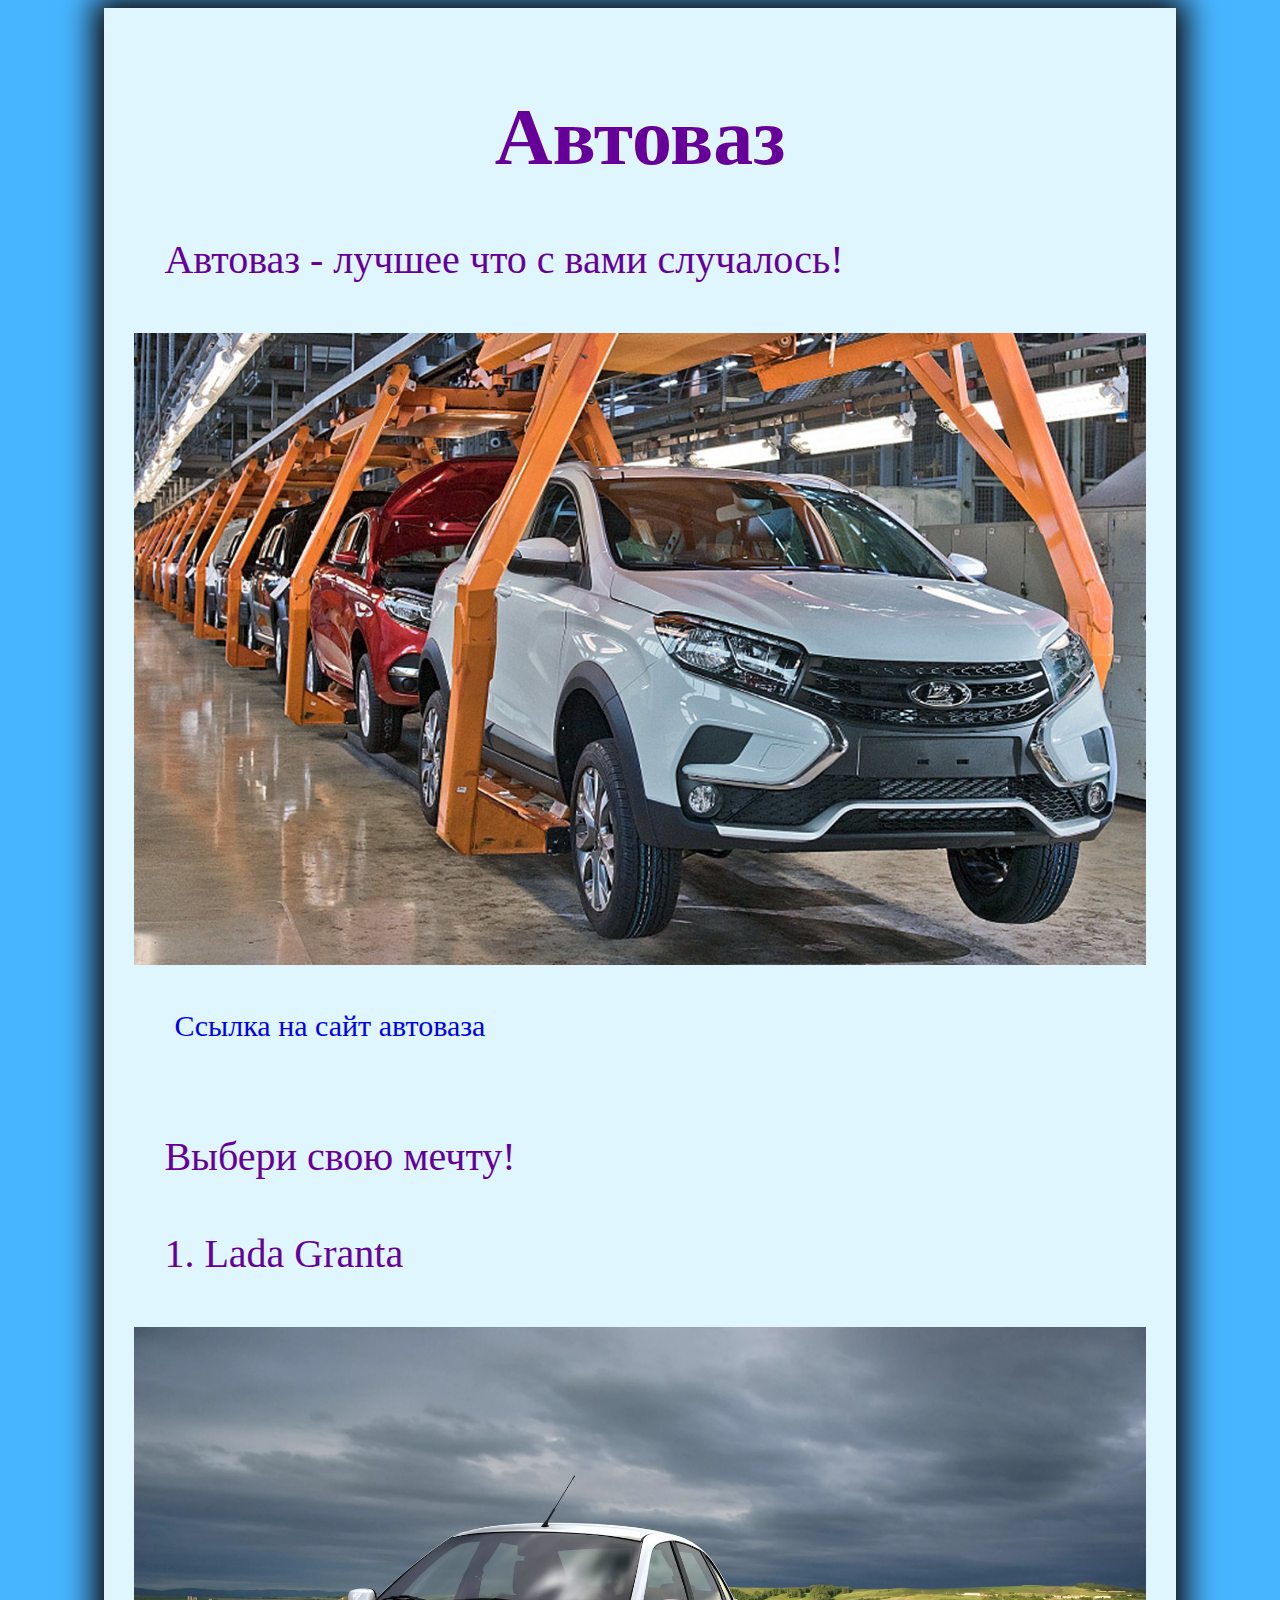
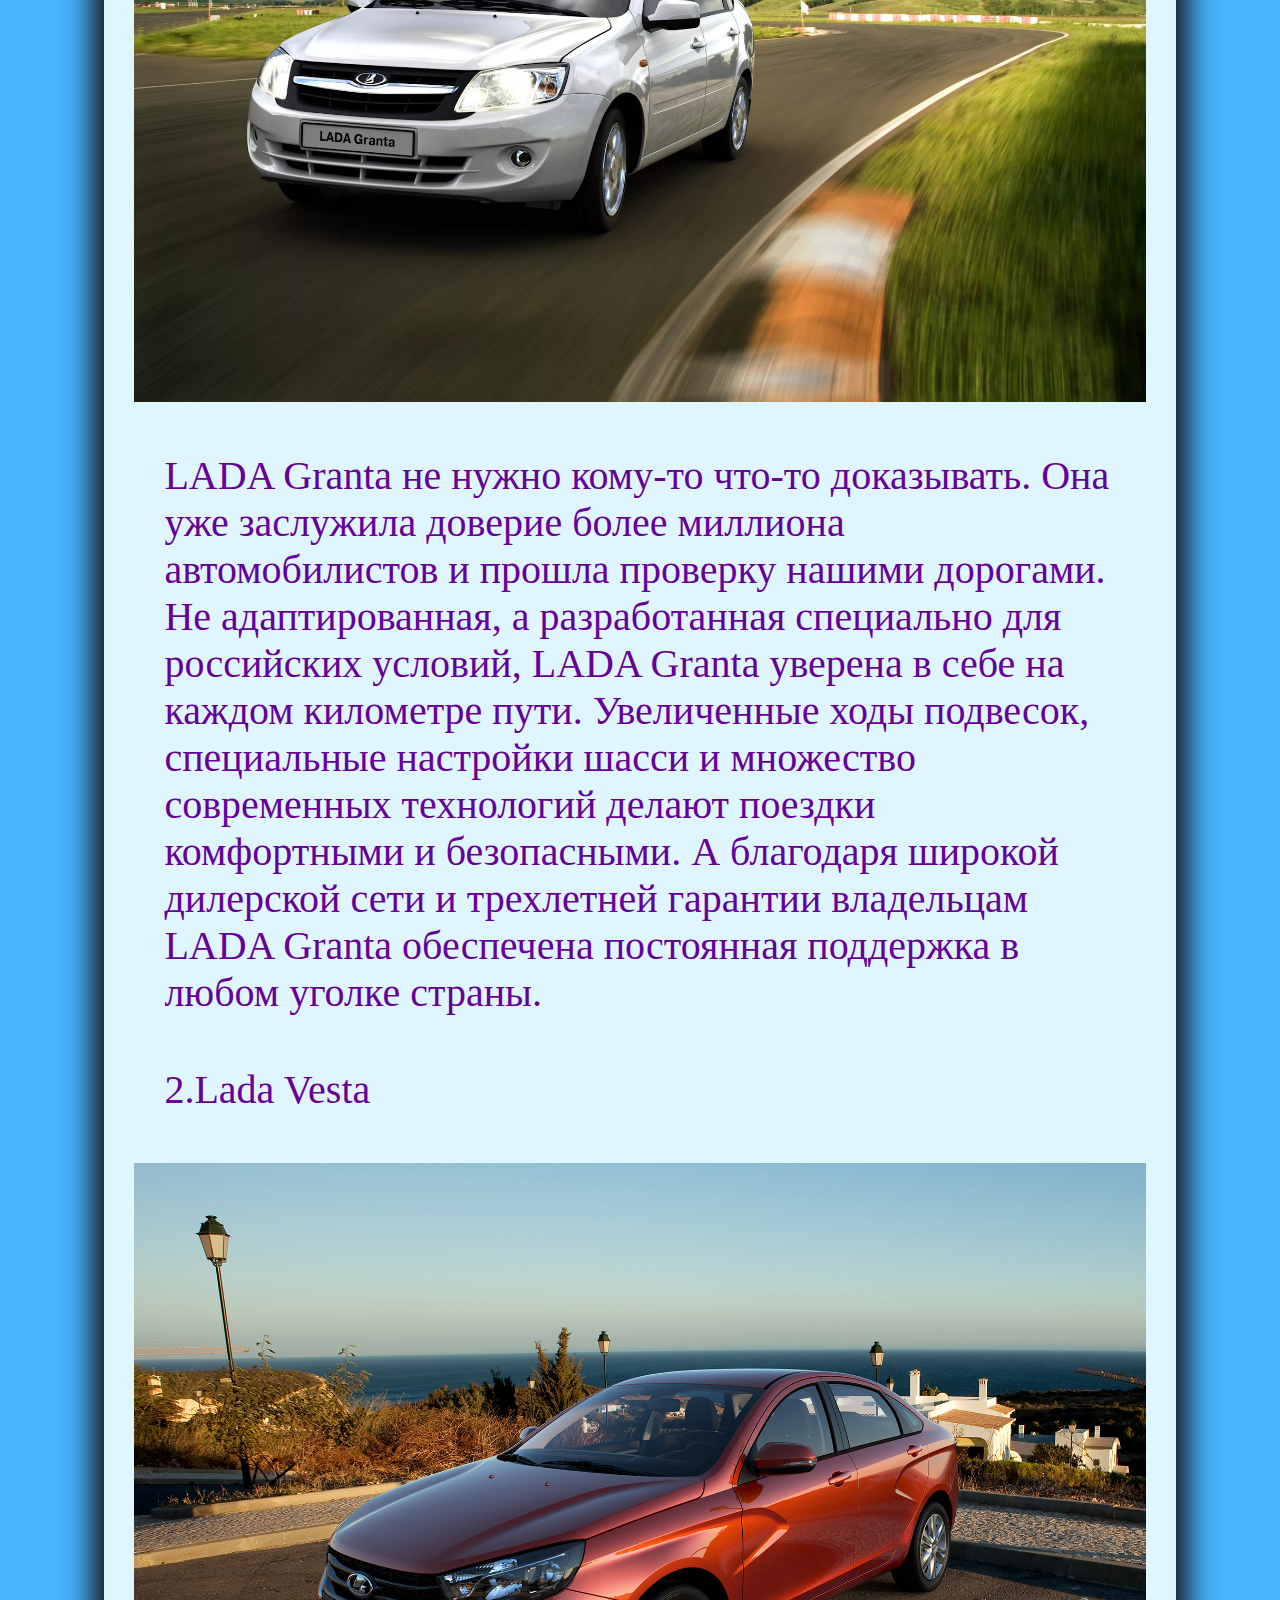
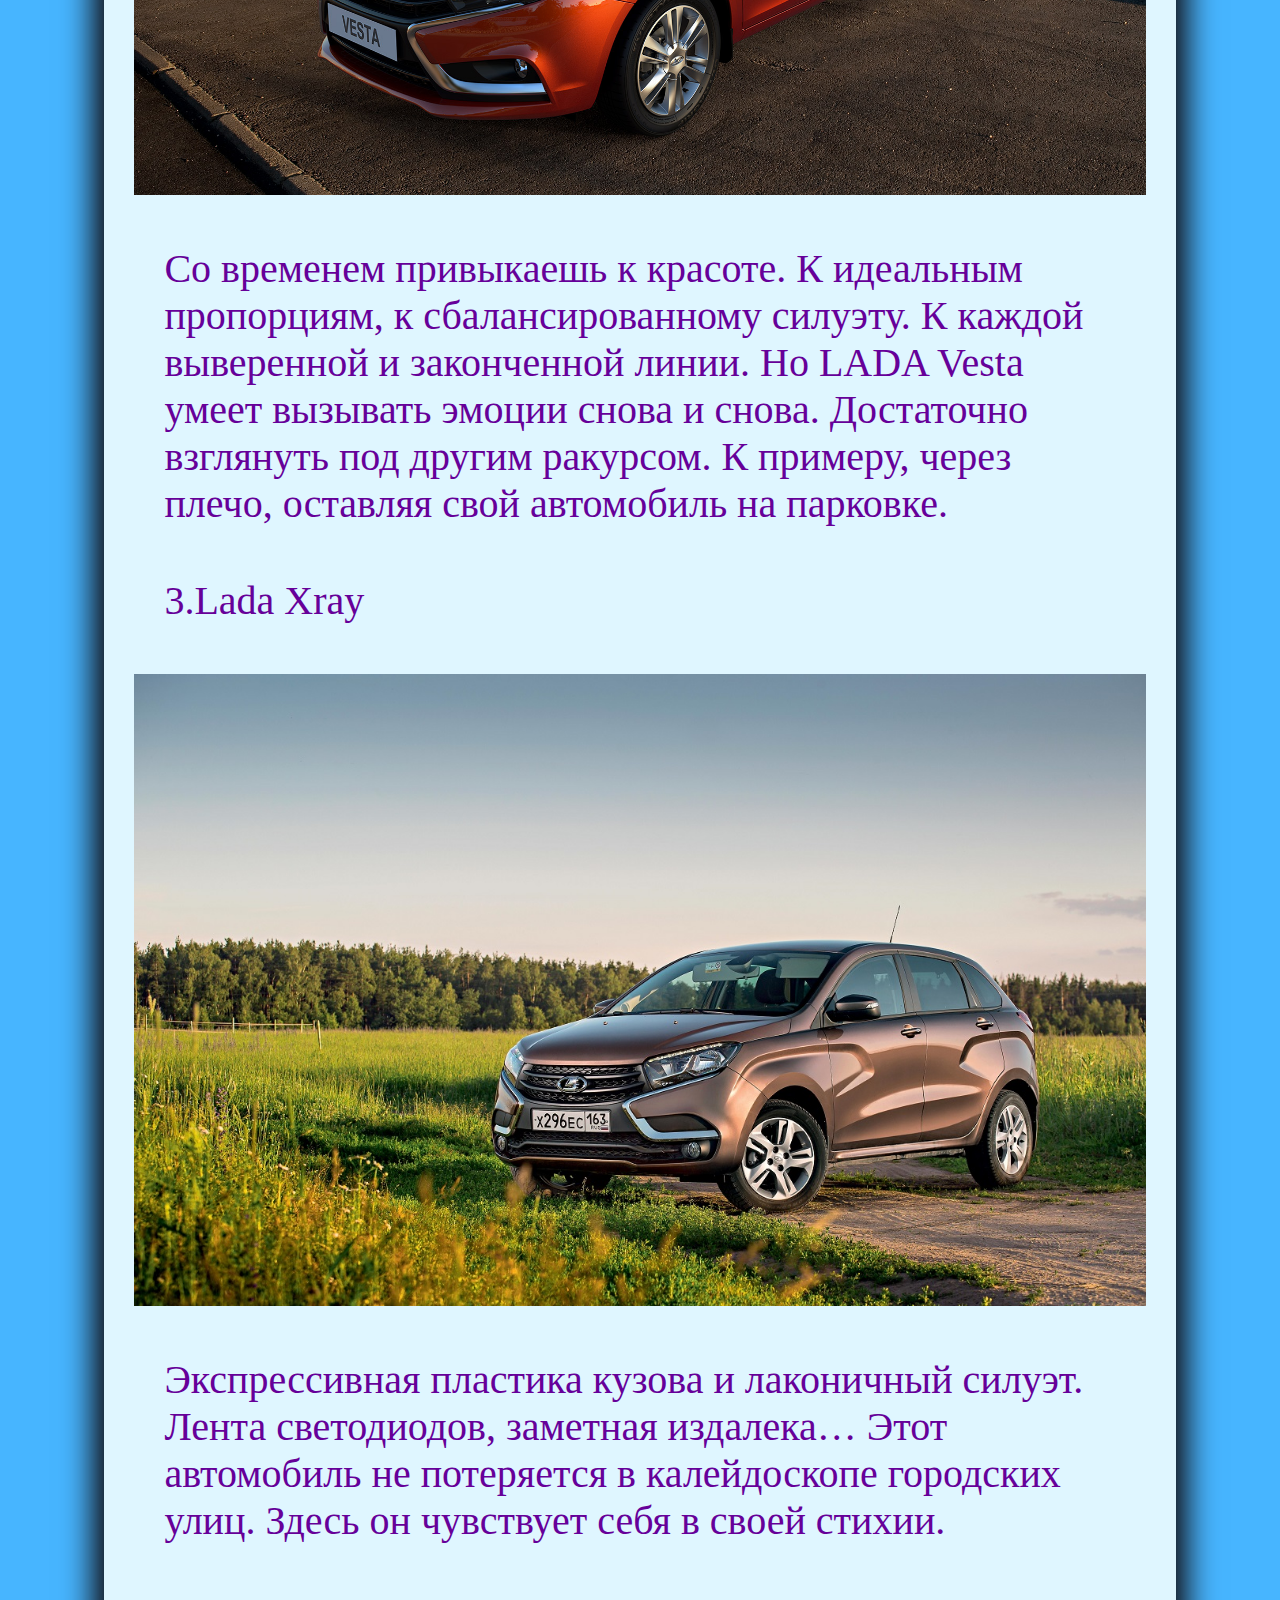
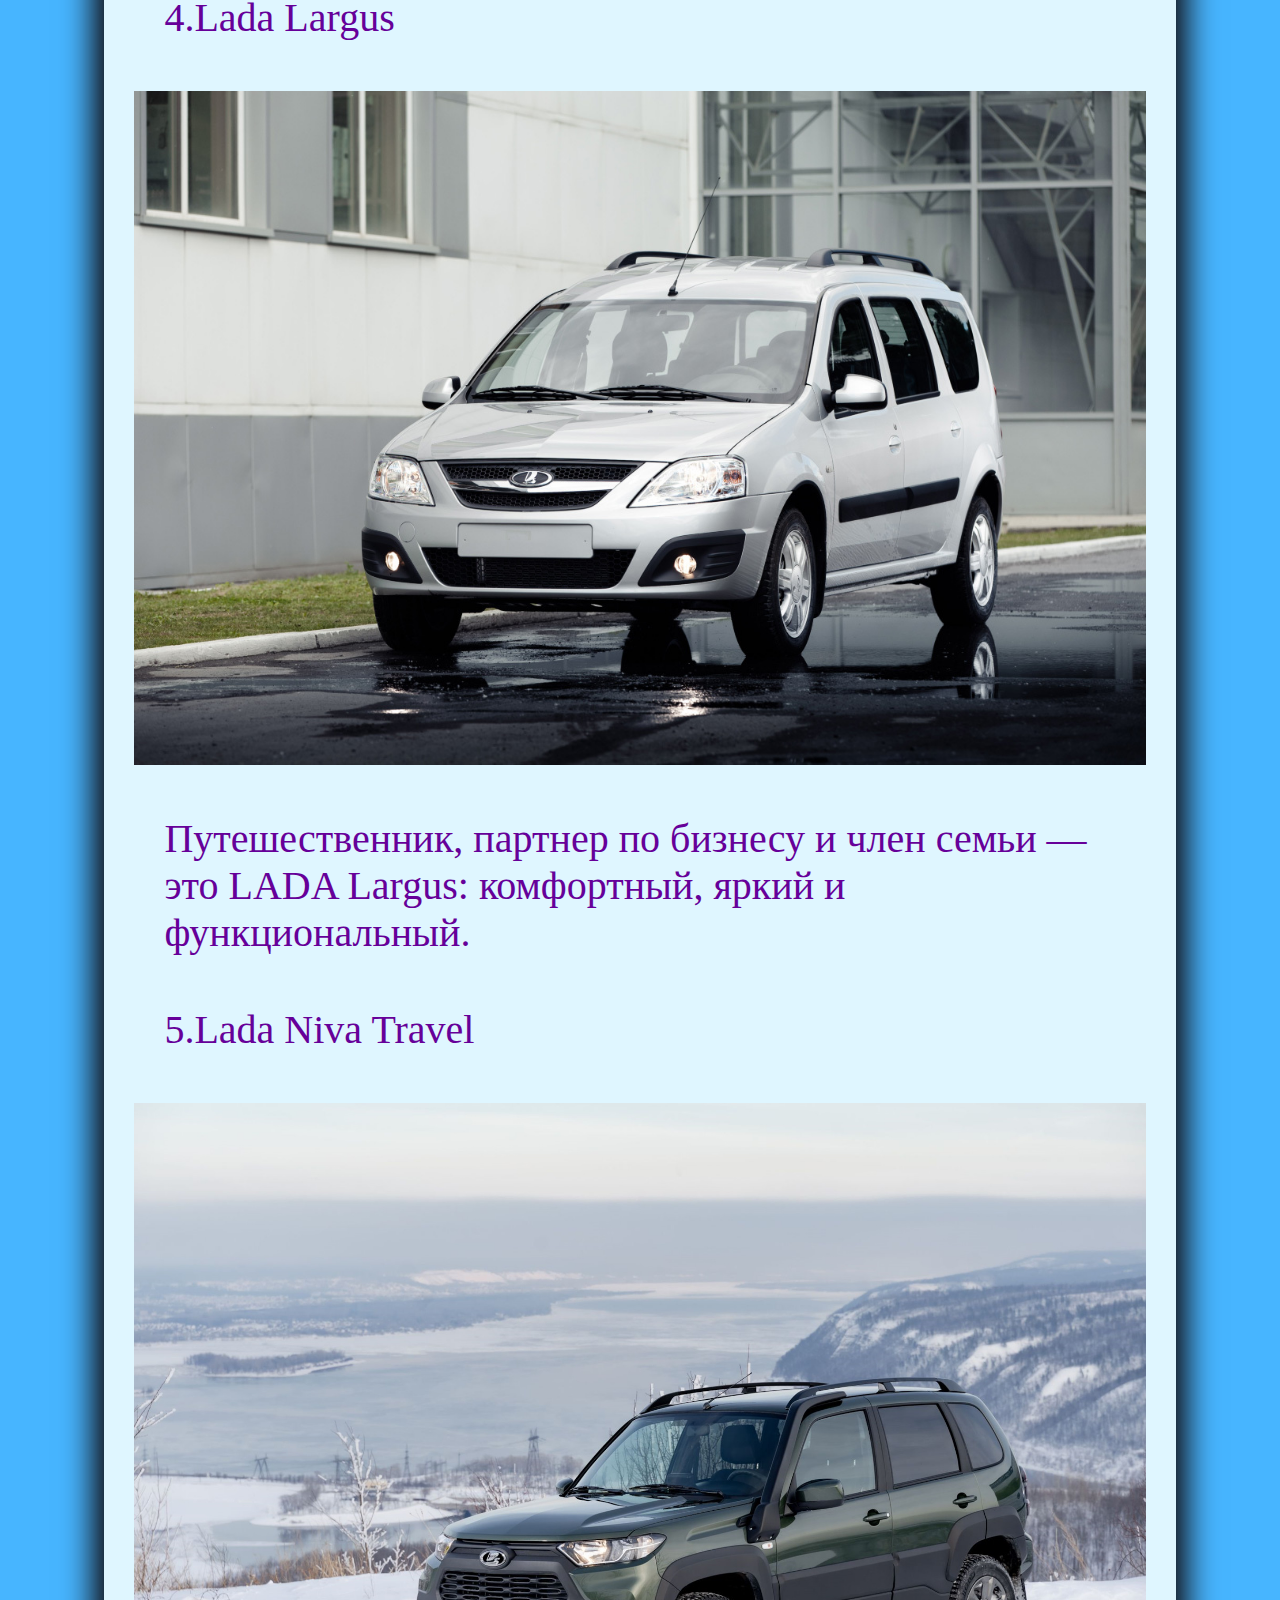
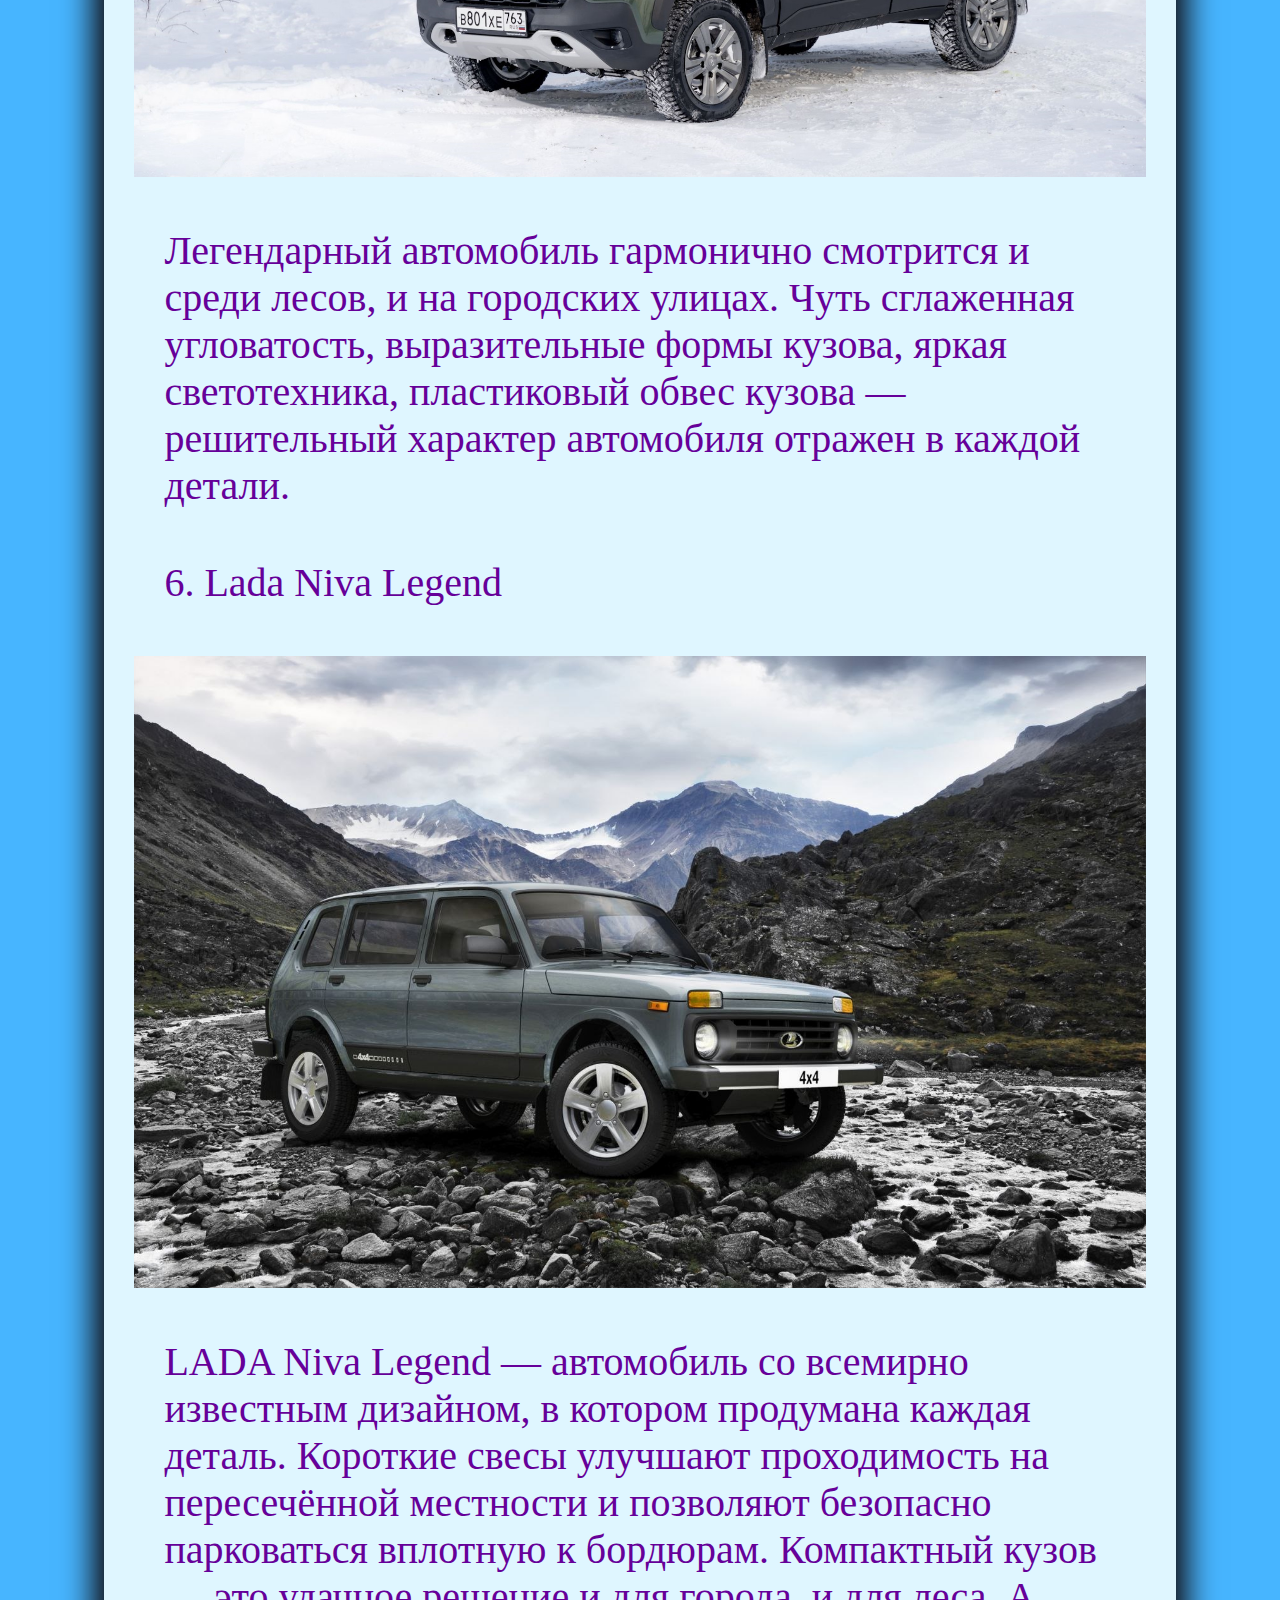
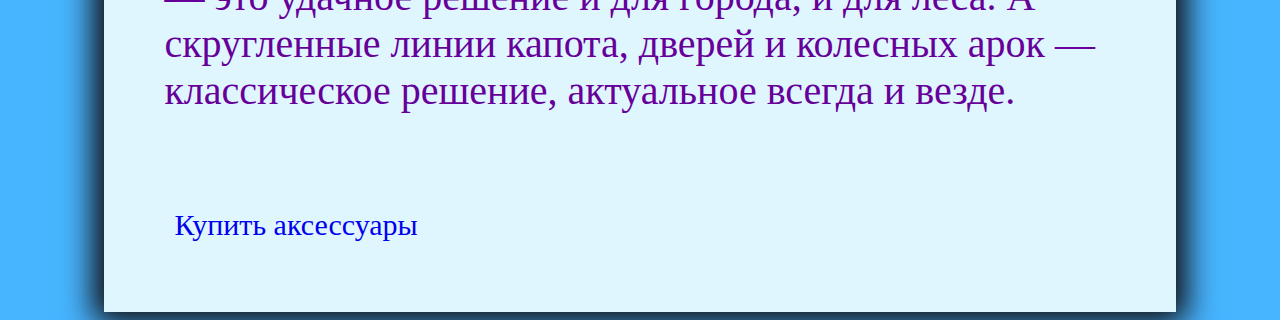
<file: module 1/index.html>
<!DOCTYPE html>
<html lang="en">
<head>
	<meta charset="UTF-8">
	<meta name="viewport" content="width=device-width, initial-scale=1.0">
	<title>Aleksandr</title>
	<link rel="stylesheet" href="main.css">
	
</head>
<body>
	<div>
	<h1>Автоваз</h1>
<p>
	Автоваз - лучшее что с вами случалось!
</p>	
<img src="main.jpg" alt="">
<a href="https://www.lada.ru/">Ссылка на сайт автоваза</a>

<p>Выбери свою мечту!</p>

<p>1. Lada Granta</p>

<img src="granta.jpg" alt="">
<p>LADA Granta не нужно кому-то что-то доказывать. Она уже заслужила доверие более миллиона автомобилистов и прошла проверку нашими дорогами. Не адаптированная, а разработанная специально для российских условий, LADA Granta уверена в себе на каждом километре пути. Увеличенные ходы подвесок, специальные настройки шасси и множество современных технологий делают поездки комфортными и безопасными. А благодаря широкой дилерской сети и трехлетней гарантии владельцам LADA Granta обеспечена постоянная поддержка в любом уголке страны.</p>
<p>2.Lada Vesta</p>
<img src="vesta.jpg" alt="">
<p>Со временем привыкаешь к красоте. К идеальным пропорциям, к сбалансированному силуэту. К каждой выверенной и законченной линии. Но LADA Vesta умеет вызывать эмоции снова и снова. Достаточно взглянуть под другим ракурсом. К примеру, через плечо, оставляя свой автомобиль на парковке.</p>
<p>3.Lada Xray</p>
<img src="xray.jpg" alt="">
<p>Экспрессивная пластика кузова и лаконичный силуэт. Лента светодиодов, заметная издалека… Этот автомобиль не потеряется в калейдоскопе городских улиц.
Здесь он чувствует себя в своей стихии.</p>
<p>4.Lada Largus</p>
<img src="largus.jpg" alt="">
<p>Путешественник, партнер по бизнесу и член семьи — это LADA Largus: комфортный, яркий и функциональный.</p>
<p>5.Lada Niva Travel</p>
<img src="niva.jpg" alt="">
<p>Легендарный автомобиль гармонично смотрится и среди лесов, и на городских улицах. Чуть сглаженная угловатость, выразительные формы кузова, яркая светотехника, пластиковый обвес кузова — решительный характер автомобиля отражен
в каждой детали.</p>
<p>6. Lada Niva Legend</p>
<img src="Lada-Niva-Legend-5-door.jpg" alt="">
<p>LADA Niva Legend — автомобиль со всемирно известным дизайном, в котором продумана каждая деталь. Короткие свесы улучшают проходимость на пересечённой местности и позволяют безопасно парковаться вплотную к бордюрам. Компактный кузов — это удачное решение и для города, и для леса. А скругленные линии капота, дверей и колесных арок — классическое решение, актуальное всегда и везде.
</p>
<a href="page.html">Купить аксессуары</a>
</div>
</body>
</html>
</file>
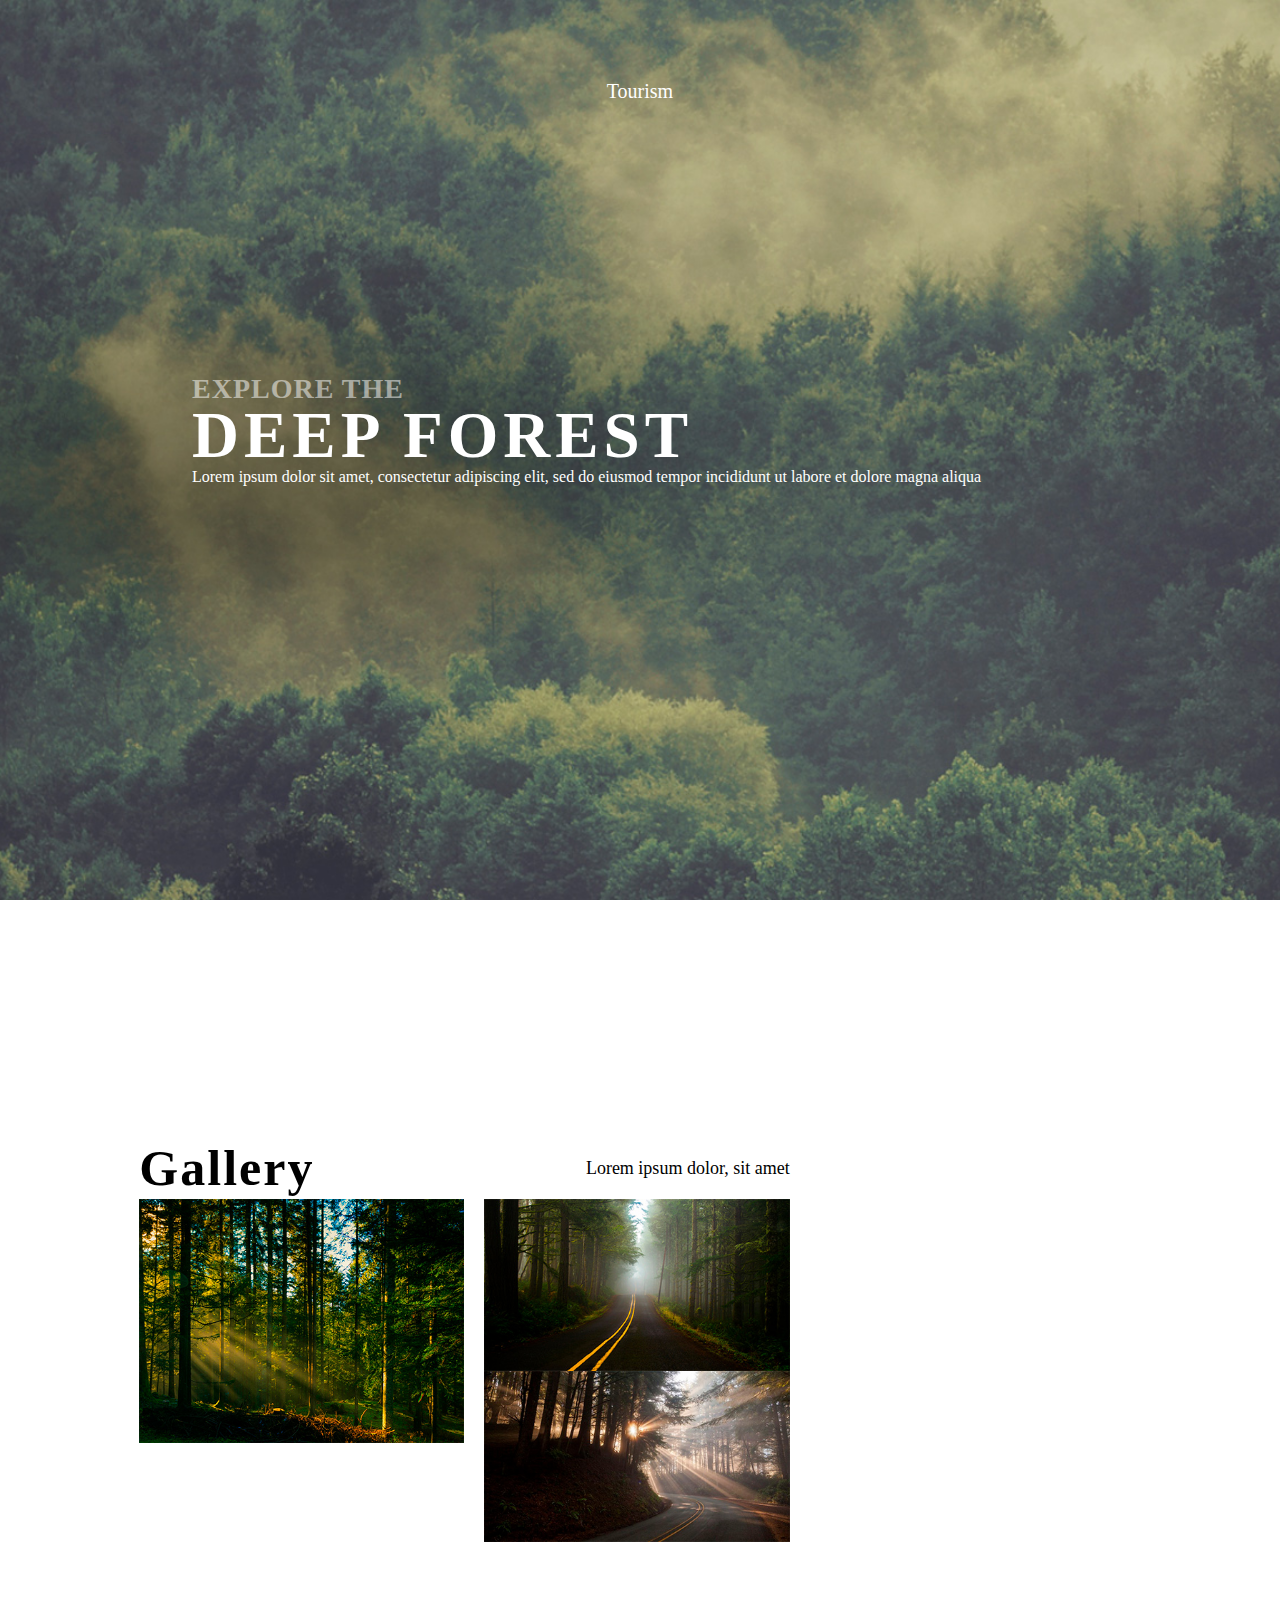
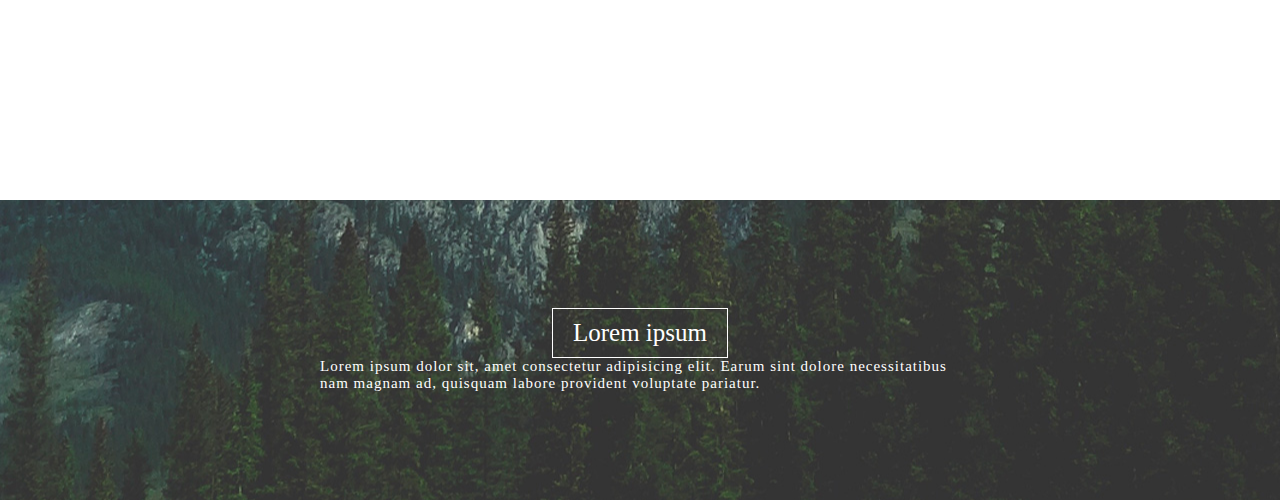
<file: module3IGOR/index.html>
<!DOCTYPE html>
<html lang="en">
<head>
	<meta charset="UTF-8">
	<meta name="viewport" content="width=device-width, initial-scale=1.0">
	<title>tourism</title>
	<link rel="stylesheet" href="css/main.css">
</head>
<body>
	<main>
		<div class="container first">
			<p class="tourism">Tourism</p>
			<div class="text-container">
				<p class="first-line">EXPLORE THE </p>
				<p class="second-line">DEEP FOREST</p>
				<p class="third-class">Lorem ipsum dolor sit amet, consectetur adipiscing elit, sed do eiusmod tempor incididunt ut labore et dolore magna aliqua</p>
			</div>
		</div>
		<div class="container second">
			<div class="gallery-container">
				<div class="gallery-text">
					<p class="gallery-header">Gallery</p>
					<p class="gallery-p">Lorem ipsum dolor, sit amet</p>
				</div>
				<div class="img-container">
					<img src="app/img21.jpg" alt="" class="img1">
					<div class="wrapper">
						<img src="app/img22.jpg" alt="" class="img22">
						<img src="app/img23.jpg" alt="" class="img23">
					</div>
				</div>
			</div>
		</div>
		<div class="container third">
			<div class="last-container">
				<p class="last-header">Lorem ipsum</p>
				<p class="last-text">Lorem ipsum dolor sit, amet consectetur adipisicing elit. Earum sint dolore necessitatibus nam magnam ad, quisquam labore provident voluptate pariatur.</p>
			</div>
		</div>
	</main>
</body>
</html>
</file>
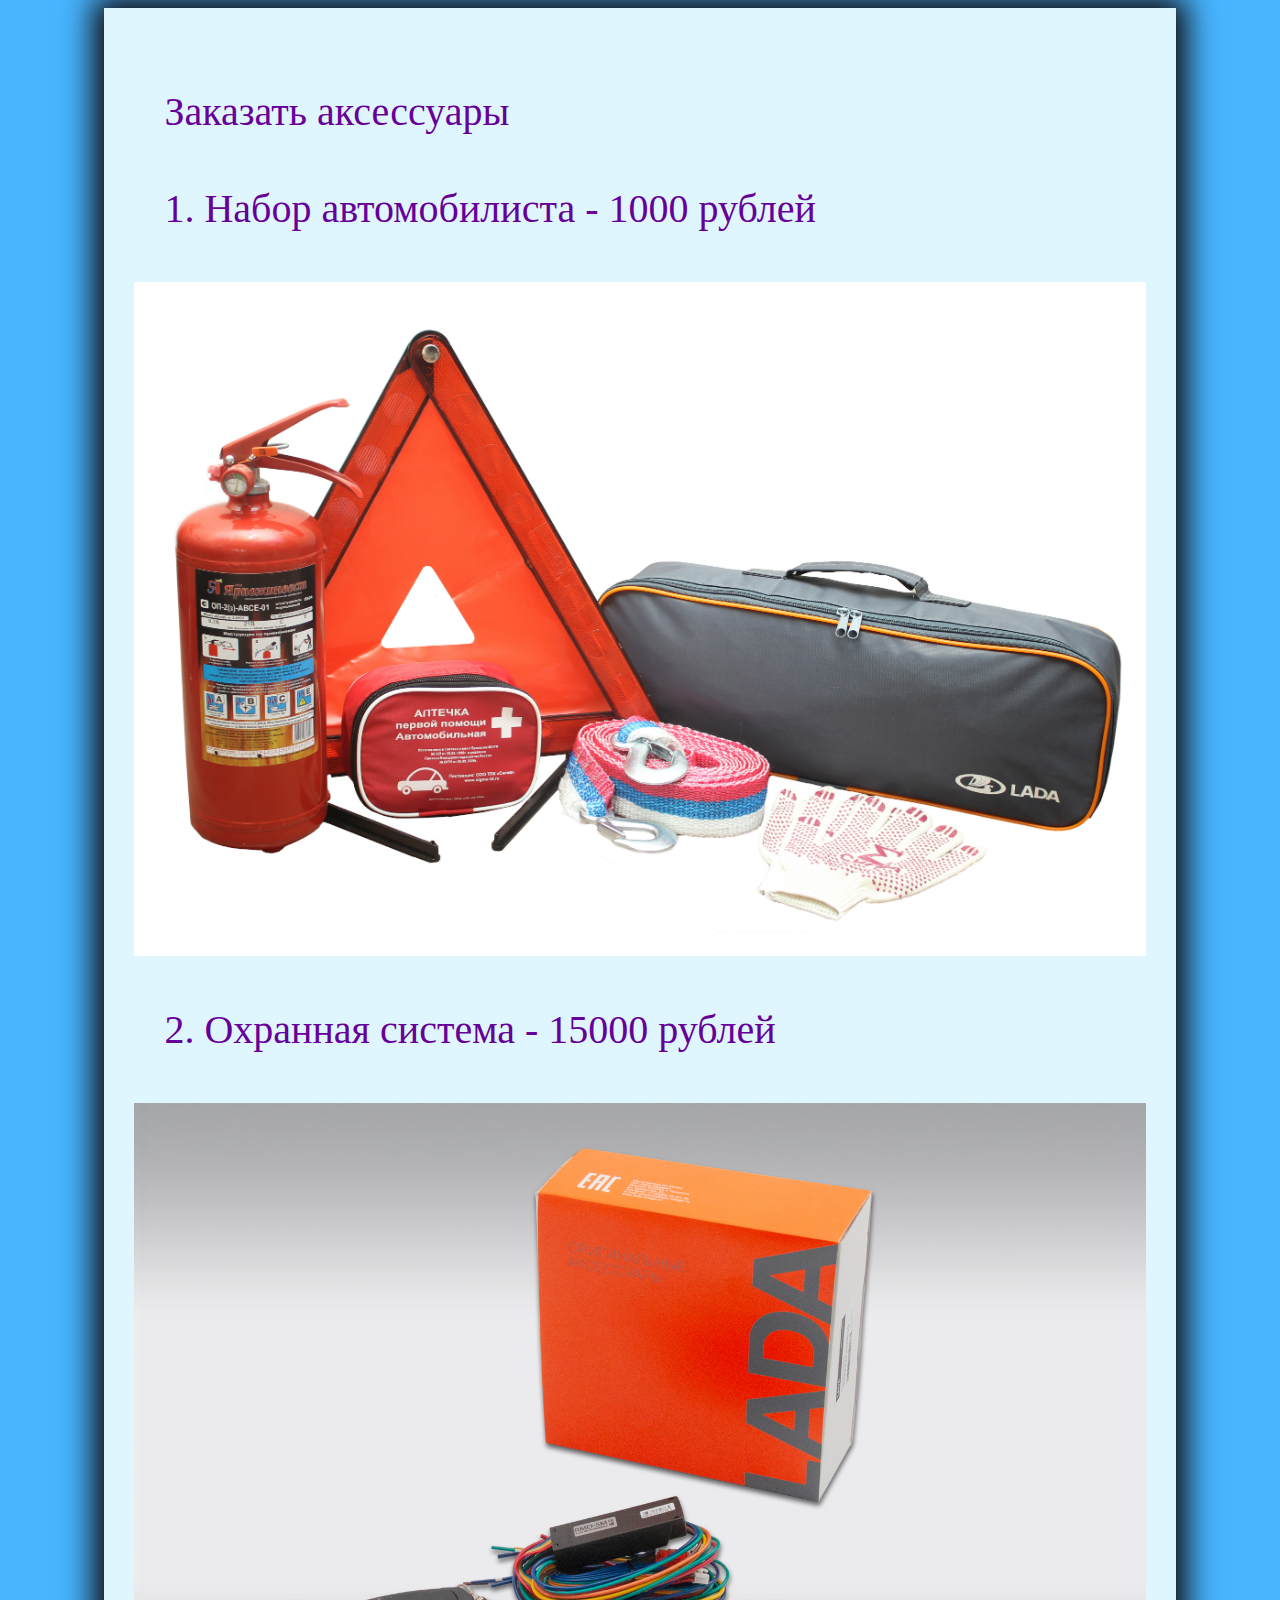
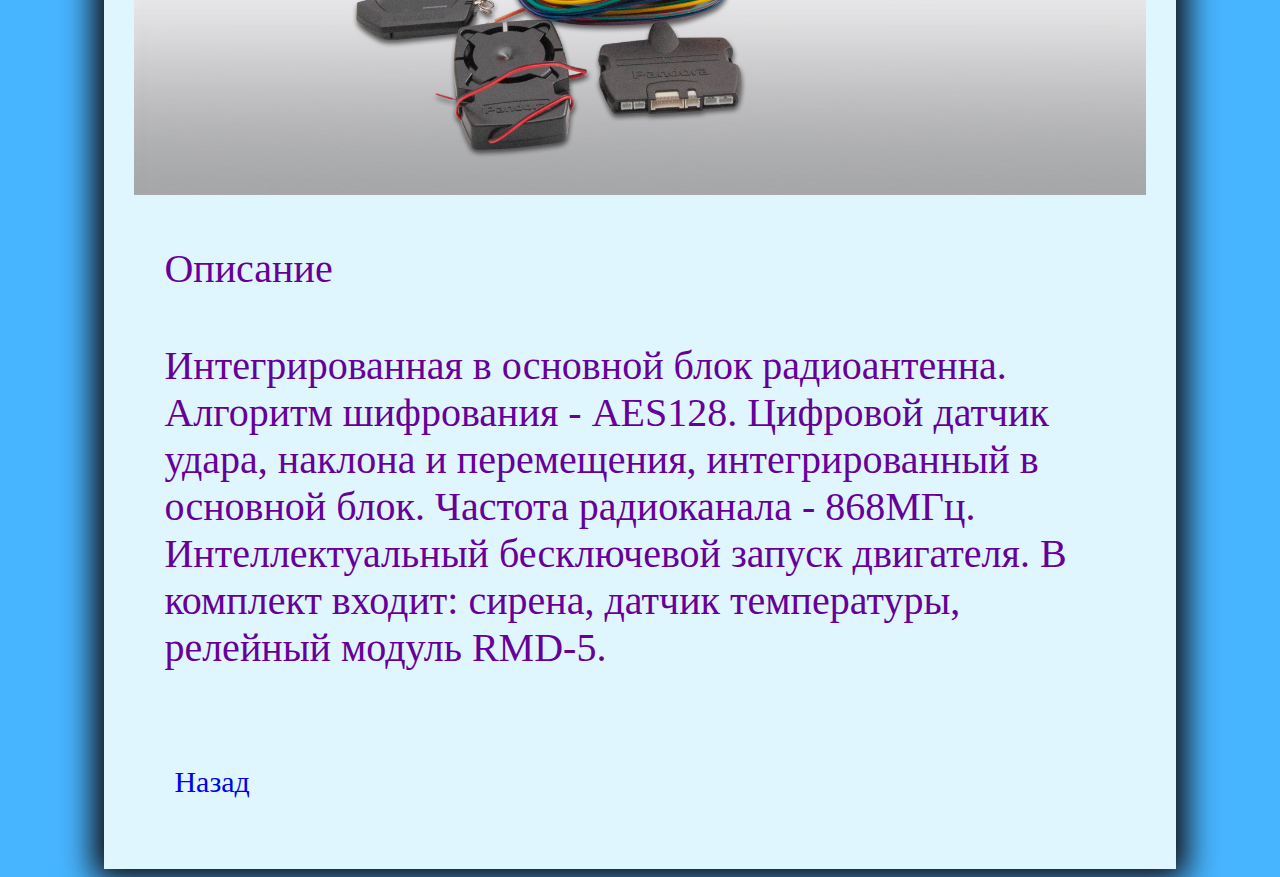
<file: module 1/page.html>
<!DOCTYPE html>
<html lang="en">
<head>
	<meta charset="UTF-8">
	<meta name="viewport" content="width=device-width, initial-scale=1.0">
	<title>Аксессуары</title>
	<link rel="stylesheet" href="main.css">
	
</head>
<body>
	<div>
	<p>Заказать аксессуары</p>
	<p>1. Набор автомобилиста - 1000 рублей</p>
	<img src="nabor.jpg" alt="aaa">
	<p>2. Охранная система - 15000 рублей</p>
	<img src="oxrana.jpg" alt="">
	<p>Описание</p>
	
	<p>Интегрированная в основной блок радиоантенна. Алгоритм шифрования - AES128. Цифровой датчик удара, наклона и перемещения, интегрированный в основной блок. Частота радиоканала - 868МГц. Интеллектуальный бесключевой запуск двигателя. В комплект входит: сирена, датчик температуры, релейный модуль RMD-5.</p>
	<a href="index.html">Назад</a>
	</div>
	
</body>
</html>
</file>
<file: module 1/main.css>
body{
			color: #609;
			font-family: Calibri;
			background-color: #47B5FF;
		}

		p{
			margin: 50px 30px;
			font-size: 40px;

		}
		
		div{
			width: 80%;
			margin: auto;
			padding: 30px;
			background-color: #DFF6FF;
			box-shadow: 0 0 30px 10px rgba(15, 3, 3, 1);
		}
		a{
			font-size: 30px;
			text-decoration: none;
			display: inline-block;
			margin: 40px;
			border-top: 4px solid transparent;
			transition: 0.4s ease-in;
		}
		a:hover{
			border-top-color: red;
		}
		h1{
			text-align: center;
			
			font-size: 80px;
		}
		img{
			max-width: 100%;
			height: auto;
			display: block;
		}
</file>
<file: module3IGOR/css/main.css>
*{
	padding: 0;
	margin: 0;
	box-sizing: border-box;
}
html,body,main{
	height: 100%;
}
.first{
	height: 100%;
	background-image: url(../app/img1.jpg);
	background-position: center;
	-webkit-background-size: cover;
	background-size: cover;
}
.first p{
	color: white;
}
.tourism{
	width: 100%;
	text-align: center;
	padding: 80px;
	font-size: 20px;
}
.text-container{
	widows: 40%;
	margin-left: 15%;
	margin-top: 15%;
}
.first-line{
	text-transform: uppercase;
	font-size: 28px;
	opacity: 0.5;
	font-weight: bolder;
	line-height: 1;
	letter-spacing: 1px;
}
.second-line{
	text-transform: uppercase;
	font-size: 65px;
	line-height: 1;
	font-weight: bold;
	letter-spacing: 5px;
}
.third-line{
	font-size: 20px;
	letter-spacing: 2px;
}
.second{
	height: 100%;
	display: inline-flex;
	justify-content: center;
	-ms-align-items: center;
	align-items: center;
}
.gallery-container{
	width: 70%;
	max-width: 1000px;
}
.img-container{
	width: 100%;
	display: flex;
	-ms-align-items: flex-start;
	align-items: flex-start;
}
img{
	display: block;
	max-width: 100%;
	height: auto;
	box-shadow: 0 0 10px 1px rgba(0,0,0,0,3);

}
.img1{
	width: 50%;
}
.wrapper{
margin-left: 20px;
}
.img2{
	margin-bottom: 20px;
}
.gallery-text{
	display: flex;
	justify-content: space-between;
	-ms-align-items: center;
	align-items: center;
	margin-bottom: 20px;
}
.gallery-header{
	font-size: 50px;
	font-weight: bold;
	letter-spacing: 2px;
	line-height: 1px;
}
.gallery-p{
	font-size:18px ;
}
.last-container{
	display: flex;
justify-content: center;
-ms-align-items: center;
align-items: center;
flex-direction: column;
height: 300px;
padding: 0 25%;
background-image: url(../app/img3.jpg);
background-position: center;
}
.last-text{
	color: white;
	font-size: 15px;
	text-aliign
	line-height: 1.5;
	letter-spacing: 1px;
}
.last-header{
	color: white;
	font-size: 25px;
	padding: 10px 20px;
	border: 1px solid white;
	margin-botton: 40px;
}
</file>
